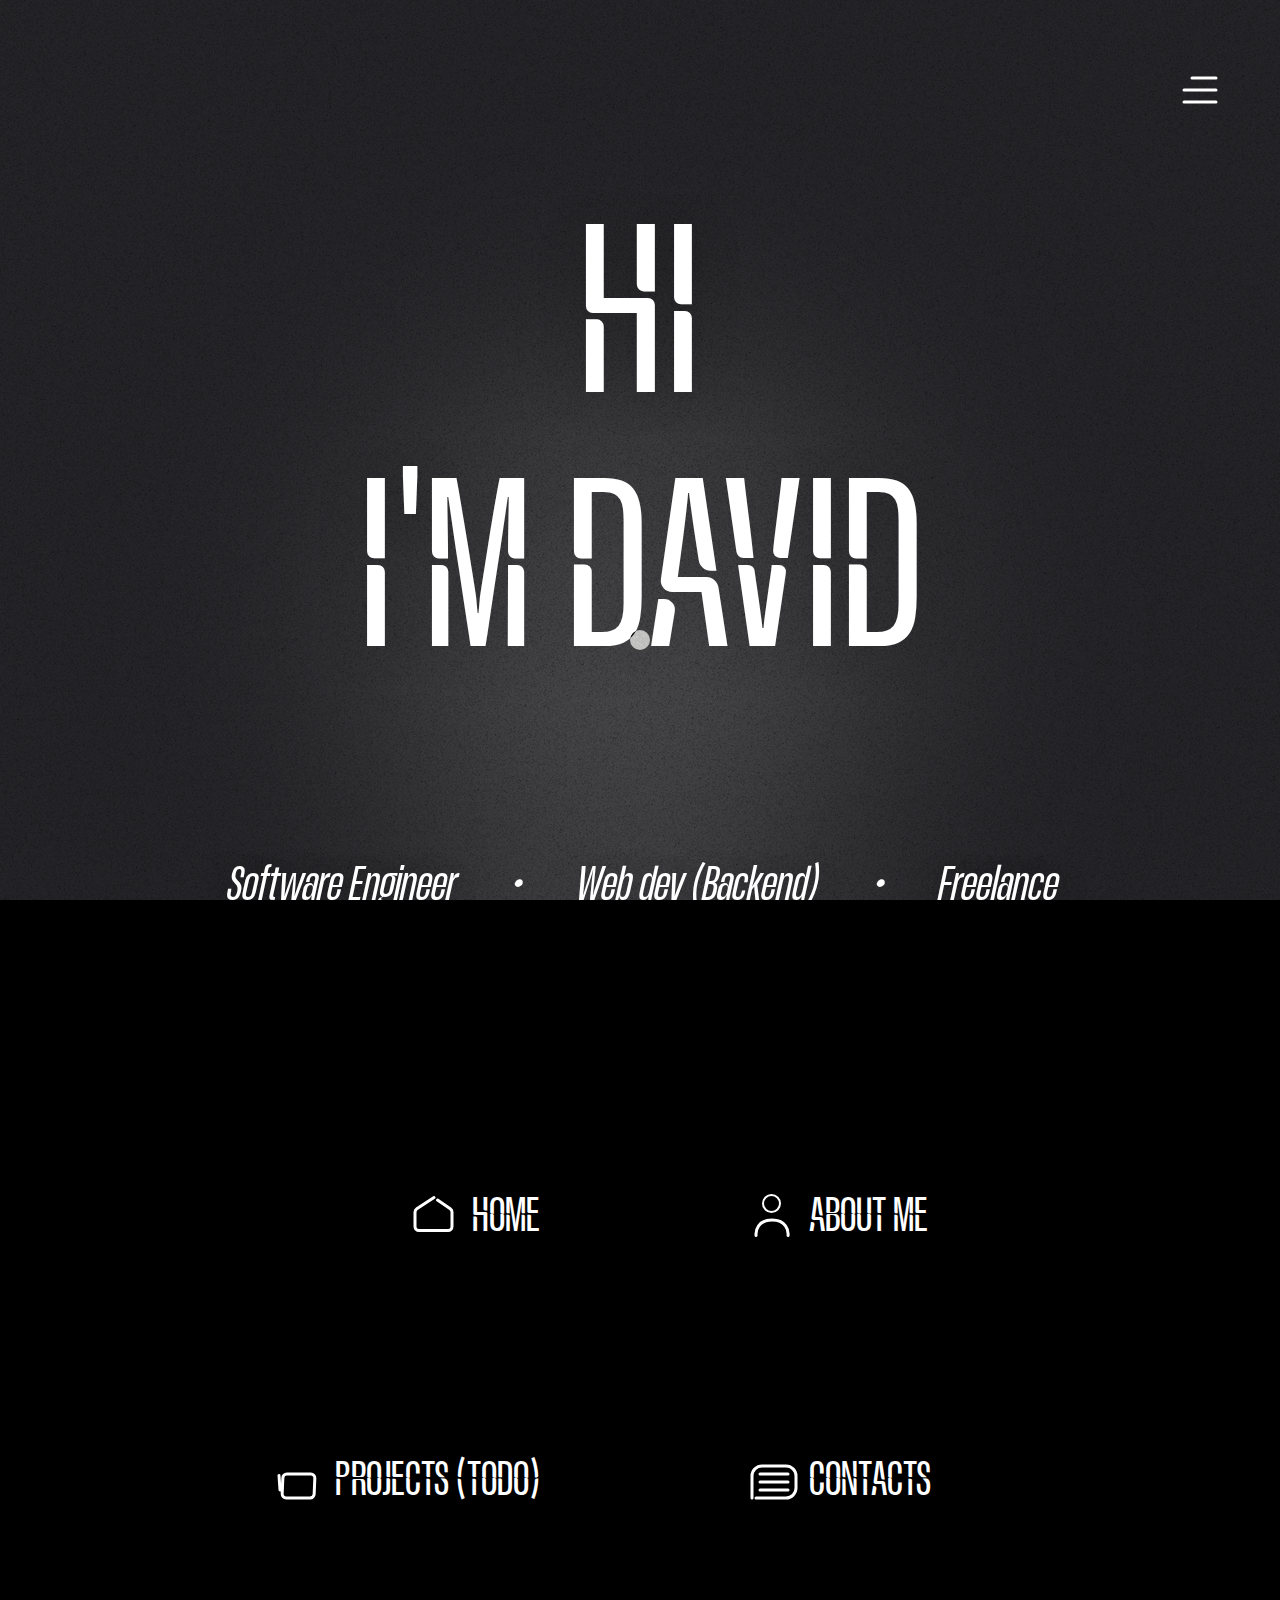
<file: index.html>
<!doctype html>
<html lang="en">

<head>
  <meta charset="UTF-8" />
  <meta name="viewport" content="width=device-width, initial-scale=1.0" />
  <link rel="stylesheet" href="assets/css/style.css" />
  <link rel="stylesheet" href="assets/css/style.mobile.css" />

  <!-- <script src="https://kit.fontawesome.com/1a38361ed6.js" crossorigin="anonymous"></script> -->
  <title>David Lakubu</title>
</head>

<body data-barba="wrapper">
  <div id="blob" class="follow-cursor"></div>

  <div id="main-view" data-barba="container" data-barba-namespace="home">
    <div id="hero">
      Hi <br>
      <span class="hero-special">I'm David</span><br>
      <!-- <span class="hero-caption">Currently in Mauritius</span><br> -->
      <span class="hero-subspecial cursor-hover-effect">Software Engineer</span>
      <span class="hero-subspecial">・</span>
      <span class="hero-subspecial cursor-hover-effect">Web dev (Backend)</span>
      <span class="hero-subspecial">・</span>
      <span class="hero-subspecial cursor-hover-effect">Freelance</span><br>
      <!-- <span class="hero-subspecial">Handsome</span> -->
      <!-- <span class="hero-subspecial">Guitarist</span> -->
      <!-- <span class="hero-subspecial">Cook</span> -->
    </div>
  </div>
  <!-- <button id="menu-toggle">
            <img src="./assets/img/menu-icon.svg"/>
        </button> -->
  <home-menu></home-menu>
  <menu-toggle></menu-toggle>
  <div id="cursor" class="follow-cursor"></div>
  <!-- <script src="https://cdnjs.cloudflare.com/ajax/libs/gsap/3.12.5/gsap.min.js"></script> -->
  <!-- <script src="https://unpkg.com/@barba/core"></script> -->

  <script type="module" src="assets/js/app.js"></script>
</body>

</html>
</file>
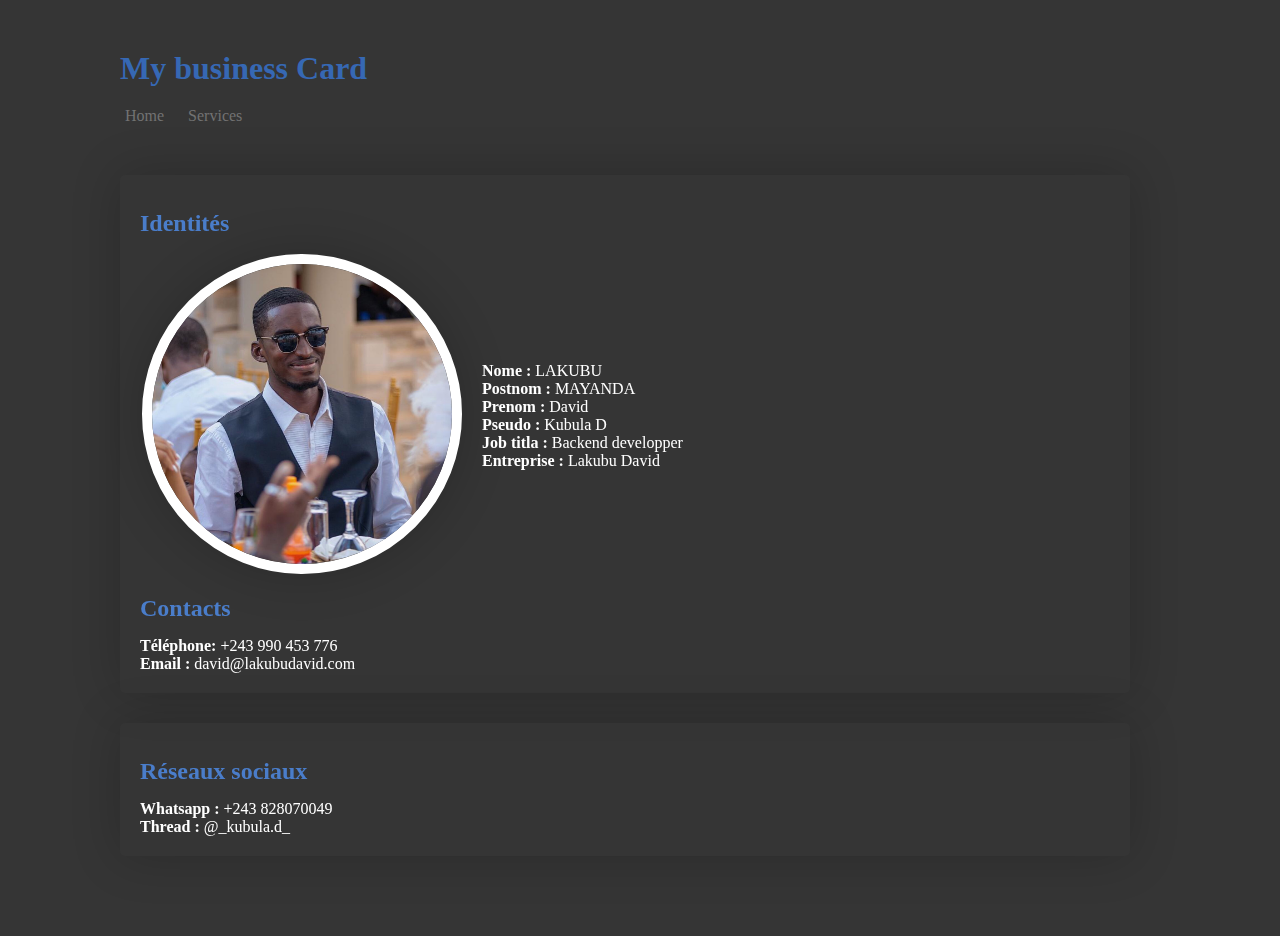
<file: _old/index.html>
<!DOCTYPE html>
<html>

<head>
	<meta charset="utf-8">
	<title>Lakubu David</title>
	<link rel="stylesheet" href="css/style.css">
</head>

<body>

	<div id="menu">
		<h1>
			My business Card
		</h1>
		<a href="index.html">Home</a>
		<a href="services.html">Services</a>
	</div>
	<div id="identites">
		<h2>Identités</h2>

		<table>
			<tr>
				<td><img src="images/profile/profile2.jpg" alt="Photo de profile"></td>
				<td>
					<p>
						<strong>Nome : </strong>LAKUBU<br>
						<strong>Postnom : </strong>MAYANDA<br>
						<strong>Prenom : </strong>David<br>
						<strong>Pseudo : </strong>Kubula D<br>
						<strong>Job titla : </strong>Backend developper<br>
						<strong>Entreprise : </strong>Lakubu David<br>
					</p>
				</td>
			</tr>
		</table>
		<h2>Contacts</h2>
		<p>
			<strong>Téléphone: </strong>
			+243 990 453 776<br>
			<strong>Email : </strong>
			david@lakubudavid.com<br>
		</p>
	</div>
	<div id="reseaux">

		<h2>Réseaux sociaux</h2>
		<p>
			<strong>Whatsapp : </strong>+243 828070049<br>
			<!-- <strong>Facebook : </strong>facebook.com/lui_meme<br> -->
			<strong>Thread : </strong>@_kubula.d_<br>
		</p>
	</div>
</body>

</html>
</file>
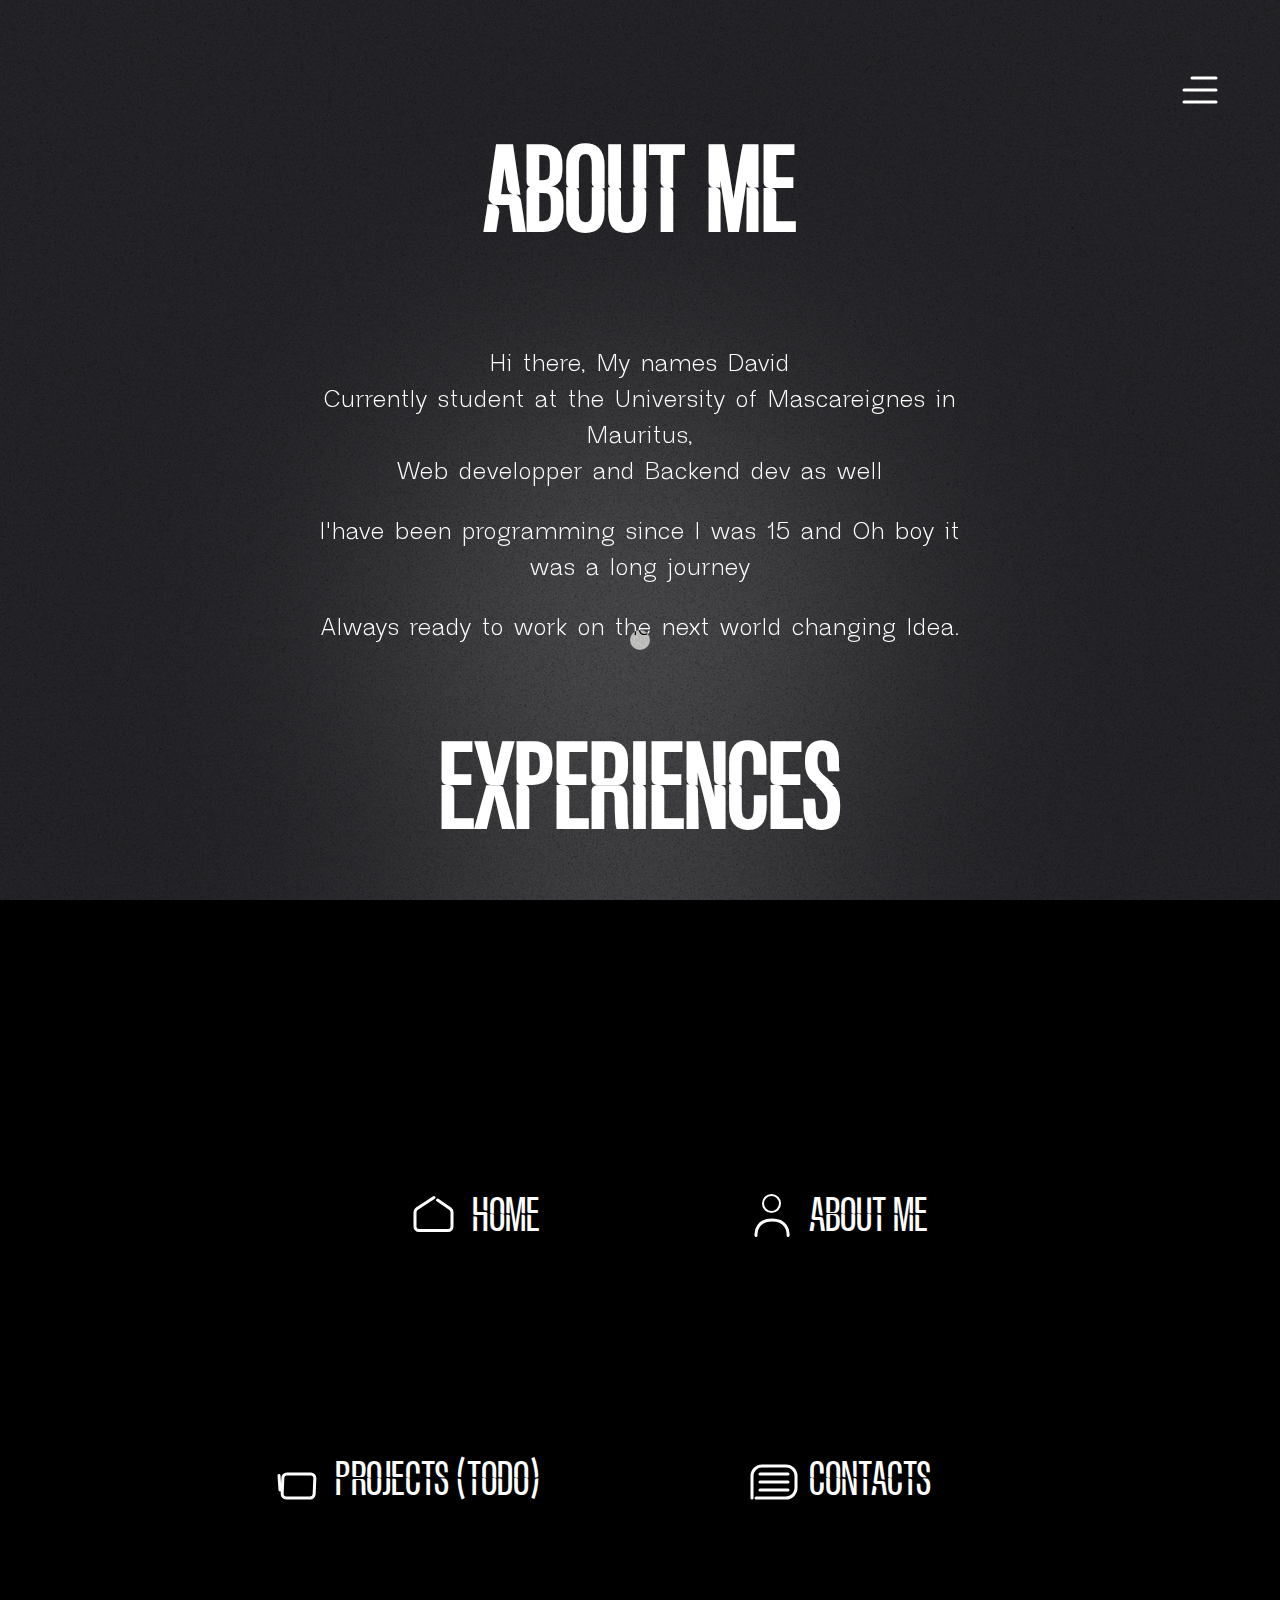
<file: about-me.html>
<!doctype html>
<html lang="en">

<head>
  <meta charset="UTF-8" />
  <meta name="viewport" content="width=device-width, initial-scale=1.0" />
  <link rel="stylesheet" href="assets/css/style.css" />
  <link rel="stylesheet" href="assets/css/style.mobile.css" />
  <title>About ME</title>
</head>

<body data-barba="wrapper">
  <div id="blob" class="follow-cursor"></div>
  <div id="main-view" data-barba="container" data-barba-namespace="about-me">
    <section id="about-me-section">
      <section id="content">
        <h1>About Me</h1>
        <p>
          Hi there, My names David <br />
          Currently student at the University of Mascareignes in
          Mauritus,<br />
          Web developper and Backend dev as well <br />
        </p>
        <p>
          I'have been programming since I was 15 and Oh boy it was a
          long journey <br />
        </p>
        <p>Always ready to work on the next world changing Idea.</p>
        <h1>Experiences</h1>
        <p>
        <h2>Website for <a href="https://aeesservices.com">aees services</a>,May 2023,DR Congo</h2>
        I worked on remaking the website for aeesservices using Nuxt.
        </p>
        <p>
        <h2>Intern at iTelligence Sys ,May-July 2024,Mauritius</h2>
        During this internship I implemented a POS with my team using Netsuite and Xojo.
        </p>
        <skill-list></skill-list>
        <a href="/contact-me" class="btn cursor-hover-effect">Contact me</a>
      </section>
    </section>
  </div>
  <home-menu></home-menu>
  <menu-toggle></menu-toggle>

  <div id="cursor" class="follow-cursor"></div>
  <!-- <script src="https://cdnjs.cloudflare.com/ajax/libs/gsap/3.12.5/gsap.min.js"></script> -->
  <!-- <script src="https://unpkg.com/@barba/core"></script> -->
  <script type="module" src="assets/js/app.js"></script>
</body>

</html>
</file>
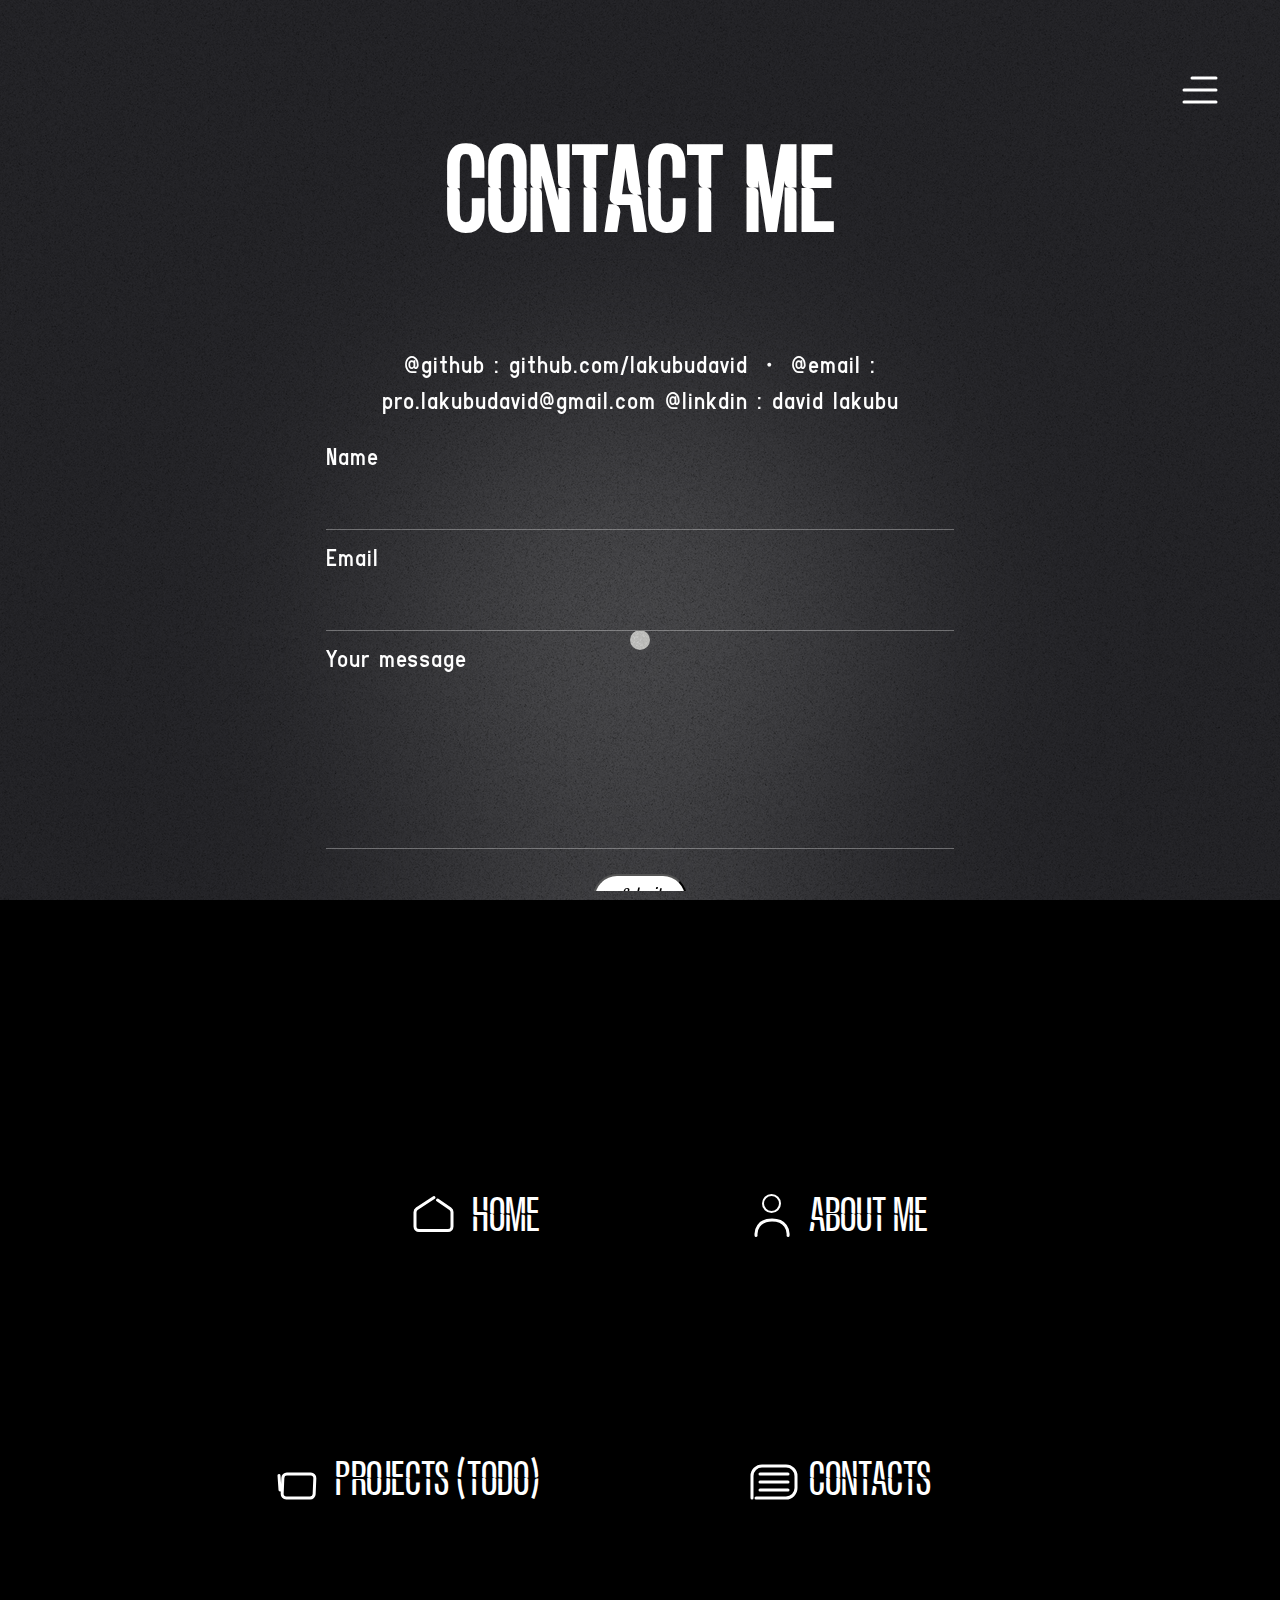
<file: contact-me.html>
<!doctype html>
<html lang="en">

<head>
  <meta charset="UTF-8" />
  <meta name="viewport" content="width=device-width, initial-scale=1.0" />
  <link rel="stylesheet" href="assets/css/style.css" />
  <link rel="stylesheet" href="assets/css/style.mobile.css" />

  <!-- <script src="https://kit.fontawesome.com/1a38361ed6.js" crossorigin="anonymous"></script> -->
  <title>David Lakubu</title>
</head>

<body data-barba="wrapper">
  <div id="blob" class="follow-cursor"></div>

  <div id="main-view" data-barba="container" data-barba-namespace="contact-me">
    <section id="contact-me-section">
      <section id="content">
        <h1>Contact me</h1>
        <span>@github : <a href="https://github.com/lakubudavid">github.com/lakubudavid</a></span>
        ・
        <span>@email : <a href="mailto:pro.lakubudavid@gmail.com">pro.lakubudavid@gmail.com</a></span>
        <span>@linkdin : <a href="https://www.linkedin.com/in/david-lakubu-103115302/">david lakubu </a></span>
        <!-- ・ -->
        <form action="https://formsubmit.co/pro.lakubudavid@gmail.com" method="POST">
          <!-- <div class="row"> -->
          <div class="form">
            <div class="form-group">
              <label for="name">Name</label>
              <input type="text" id="name" name="name" />
            </div>
            <div class="form-group">
              <label for="email">Email</label>
              <input type="email" id="email" name="email" />
            </div>
            <!-- </div> -->
            <div class="form-group">
              <label for="message">Your message</label><br>
              <textarea name="message" id="message" cols="40" rows="3"></textarea>
            </div>
          </div>
          <input type="submit" class="btn">
        </form>
      </section>
    </section>
    <!-- <div id="hero">
                Hi <br>
                <span class="hero-special">I'm David</span><br>
                <span class="hero-subspecial cursor-hover-effect">Software Engineer 💻</span>
                <span class="hero-subspecial">・</span>
                <span class="hero-subspecial cursor-hover-effect">Web dev 🌐</span>
                <span class="hero-subspecial">・</span>
                <span class="hero-subspecial cursor-hover-effect">Cool dude 😎</span>
                <!-- <span class="hero-subspecial">Handsome</span> -->
    <!-- <span class="hero-subspecial">Guitarist</span> -->
    <!-- <span class="hero-subspecial">Cook</span> 
            </div> -->
  </div>
  <!-- <button id="menu-toggle">
            <img src="./assets/img/menu-icon.svg"/>
        </button> -->
  <home-menu></home-menu>
  <menu-toggle></menu-toggle>
  <div id="cursor" class="follow-cursor"></div>
  <!-- <script src="https://cdnjs.cloudflare.com/ajax/libs/gsap/3.12.5/gsap.min.js"></script> -->
  <!-- <script src="https://unpkg.com/@barba/core"></script> -->

  <script type="module" src="assets/js/app.js"></script>
</body>

</html>
</file>
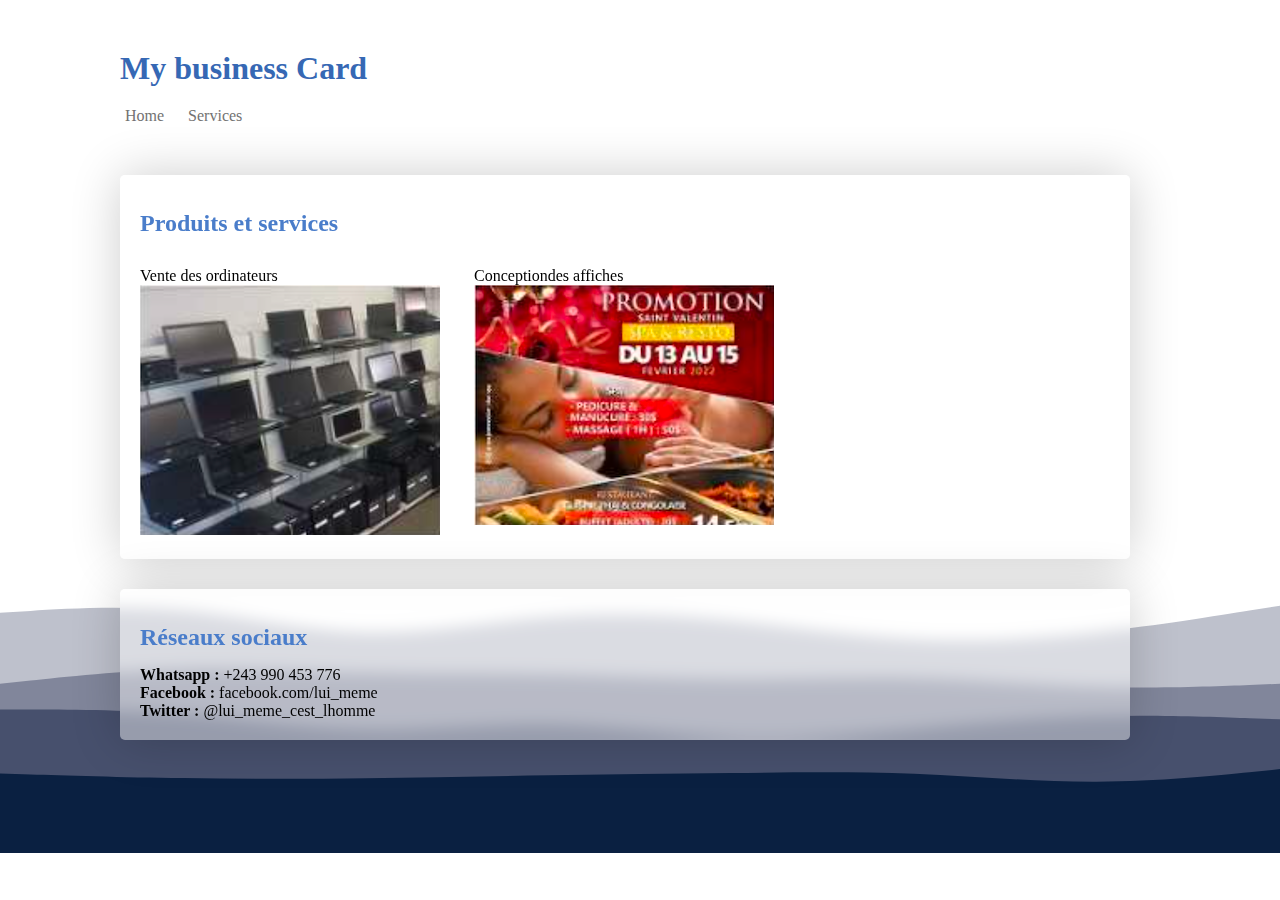
<file: services.html>
<!DOCTYPE html>
<html>

<head>
    <meta charset="utf-8">
    <title>Services</title>
    <link rel="stylesheet" href="css/style.css">
</head>

<body>
    <div id="menu">
        <h1>
            My business Card
        </h1>
        <a href="index.html">Home</a>
        <a href="services.html">Services</a>
    </div>
    <div id="produits">

        <h2>Produits et services</h2>
        <!-- <ol> -->
        <p>
            Vente des ordinateurs<br>
            <img src="images/services/ordi.png" alt="Vente ordinateurs">
        </p>
        <p>Conceptiondes affiches<br>
            <img src="images/services/affiche.png" alt="Conception des affiches">
        </p>
        <!-- <li>Montage des ordinateurs<br>
                <img src="images/services/montage.jpg" alt="Montage d'ordinateurs"></li> -->
        <!-- </ol> -->

    </div>
    <div id="reseaux">
        <h2>Réseaux sociaux</h2>
        <p>
            <strong>Whatsapp : </strong>+243 990 453 776<br>
            <strong>Facebook : </strong>facebook.com/lui_meme<br>
            <strong>Twitter : </strong>@lui_meme_cest_lhomme<br>
        </p>
    </div>
</body>

</html>
</file>
<file: assets/css/style.css>
@font-face {
  font-family: "Neue Regrade";
  src: url("../fonts/Neue\ Regrade\ Variable.ttf");
}

@font-face {
  font-family: "ZT Ravigsfen";
  src: url("../fonts/ZTRavigsfen-Alternate.ttf");
  font-style: normal;
}

@font-face {
  font-family: "ZT Ravigsfen";
  src: url("../fonts/ZTRavigsfen-Oblique.ttf");
  font-style: italic;
}

@font-face {
  font-family: "Lambda";
  src: url("../fonts/Lambda-Regular.ttf");
}

* {
  --hero-special-color: #beff33;
}

body {
  font-family: Orbitron;
  background-color: #2b2b32;
  color: #fff;
  /* color:#000; */
  /* background-color: #afa9c7; */
  overflow-x: hidden;
  overflow-y: hidden;
  max-width: 100vw;
  max-height: 100vh;
  margin: 0px;
  height: 0px;

  cursor: default;
  /* cursor: none; */
  /* url("../img/cursor.svg"); */
}

a {
  text-decoration: none;
  color: #fff;
}

a:hover {
  text-decoration: none;
  color: #ffdeeb;
  /* letter-spacing: 1px; */
}

h1 {
  font-family: "ZT Ravigsfen";
  font-size: 5em;
  /* text-align: center; */
  padding: 50px;
}

h2 {
  font-family: "ZT Ravigsfen";
  font-style: italic;
  font-size: 2em;
  padding: 50px;
}

#main-view {
  backdrop-filter: blur(128px);
  background-image: url("../img/noise-bg.png");
  background-color: rgba(35, 35, 35, 0.4);
  /* background-o; */
  width: 100vw;
  height: 100vh;
  z-index: 20;
  /* overflow-y: scroll; */
  /* padding: 0px 100px; */
}

#cursor {
  /* transform: ; */

  mix-blend-mode: difference;
  position: absolute;
  min-width: 20px;
  min-height: 20px;
  border-radius: 50%;
  background: #fff;
  /* border: 0.5px solid rgba(255, 255, 255, 0.201); */

  pointer-events: none;
  top: 0px;
  left: 0px;

  /* transition: transform 300ms cubic-bezier(0.87, 0, 0.13, 1); */

  z-index: 2000;
}

@keyframes pulse {
  0% {
    opacity: 0;
    /* background-color: #fff; */
  }

  /* 10%{
    opacity: 0.2;
    /* background-color: rgba(123, 0, 255, 0.732); 
  } */
  20% {
    opacity: 0.4;
    /* background-color: rgb(62, 128, 0); */
  }

  40% {
    opacity: 1;
    /* background-color: rgba(255, 1, 90, 0.536); */
  }

  60% {
    opacity: 1;
    /* background-color: rgba(255, 170, 51, 0.718); */
  }

  80% {
    opacity: 0.5;
    /* background-color: #beff33; */
  }

  100% {
    opacity: 0.2;
    /* background-color: #fff; */
  }
}

#main-view section {
  padding: 50px;
  /* width: 100%; */
  /* height: 100%; */
}

#content {
  letter-spacing: 1px;
  word-spacing: 2px;
  line-height: 1.5em;

  overflow-y: scroll;
  height: fit-content;
  /* max-height: 100%; */
}

#blob {
  position: absolute;
  min-width: 500px;
  min-height: 500px;
  border-radius: 50%;
  background: #fff5;
  /* border: 0.5px solid rgba(255, 255, 255, 0.201); */

  pointer-events: none;
  top: 0px;
  left: 0px;

  transform: translate(-250px, -250px);

  z-index: -5;

  animation: pulse 5s ease-in-out infinite;
}

#hero {
  font-family: "ZT Ravigsfen";
  font-size: 15em;
  text-align: center;
  padding: 200px;

  text-shadow: 0px 5px 50px #0003;
}

#hero .hero-special {
  /* font-size: 1.2em; */
  /* -webkit-text-stroke: 2px #fff; */
  /* transition: all 500ms cubic-bezier(0.68, -0.6, 0.32, 1.6); */
  color: #fff;
}

#hero .hero-subspecial {
  font-size: 0.2em;
  color: #fff;
  font-style: italic;
  /* -webkit-text-stroke: 1px #fff; */
  /* transition: all 500ms cubic-bezier(0.68, -0.6, 0.32, 1.6); */
}

#hero .hero-caption {
  font-size: 0.1em;
  color: #fff;
  font-style: italic;
  /* -webkit-text-stroke: 1px #fff; */
  /* transition: all 500ms cubic-bezier(0.68, -0.6, 0.32, 1.6); */
}

/* #hero .hero-special:hover{
}
#hero .hero-special:hover:nth-child(1) {
    text-shadow: 0 0 50px #ffaa33;
}
#hero .hero-special:hover:nth-child(2) {
    text-shadow: 0 0 50px #d82353;
}
#hero .hero-special:hover:nth-child(3) {
    text-shadow: 0 0 50px #bf5319;
} */

#hero span:hover {
  /* font-style: oblique; */
  /* color:transparent; */
  /* -webkit-text-stroke: 1px #fff; */
}

#menu-toggle {
  z-index: 1000;
  position: fixed;
  top: 50px;
  right: 0px;
  transform: translate(-50%, 0%) scale(100%);
  width: 80px;
  height: 80px;
  border-radius: 50%;

  /* border: 1px solid #0000; */
  border: none;

  display: flex;
  justify-content: center;
  align-items: center;

  text-align: center;

  transition: all 400ms cubic-bezier(0.215, 0.61, 0.355, 1);

  cursor: pointer;

  /* background: radial-gradient(#333,#000); */
  background: #0000;
  /* backdrop-filter:blur(16px); */
}

#menu-toggle.top {
  left: 0px;
  top: 0px;
  content: " <- ";
}

#menu-toggle:hover {
  transform: translate(-50%, 0%) scale(130%);
  /* rotate(90deg); */
}

#menu {
  position: absolute;
  left: 0px;
  top: 0px;
  width: 100vw;
  height: 100vh;
  /* scale: 0%; */

  display: flex;
  background-color: #000;
  /* backdrop-filter: blur(0px); */
  /* opacity: 0; */
  /* border-radius: 100%; */

  transition: all 300ms cubic-bezier(0.87, 0, 0.13, 1);
}

#home-button {
  position: absolute;
  transform: translate(50%, 0%);
  min-width: 50px;
  min-height: 50px;
  border-radius: 50%;
  padding: 5px;
  margin: 50px 0px;

  text-align: center;
  display: flex;
  justify-content: center;
  align-items: center;

  right: 50%;
  color: #fff;

  transition: all 500ms ease-in-out;
  z-index: 100;
}

#home-button a {
  text-align: center;
  display: flex;
  justify-content: center;
  align-items: center;
}

#home-button:hover {
  color: #000;
  /* background-color: #fff; */
  transform: translate(50%, 0%) scale(130%);
}

#menu.show {
  /* scale: 100%; */
  top: 0px;
  left: 0px;
  background-color: #000;
  /* color:#000 !important; */
  /* border-radius: 0px; */
  /* backdrop-filter: blur(16px); */
  opacity: 1;
}

section#about-me-section {
  font-family: "Neue Regrade", "Lambda";
}

section#contact-me-section {
  font-family: "Lambda";
  padding: 0px 20%;
}

section#contact-me-section,
section#about-me-section {
  overflow-y: scroll;
  max-height: 99vh;
  padding: 0px 20%;
  font-size: 1.5em;
}

section #content {
  text-align: center;
  /* font-family: "Neue Regrade","Lambda"; */
  /* font-size: 1.5em; */

  /* max-height: 99vh; */
  /* overflow-y: scroll; */
  /* padding: 0px 20%; */
}

section {
  padding: 100px;
}

.menu-item {
  width: 50%;
  height: 50%;
  display: flex;
  justify-content: center;
  align-items: center;

  transition: all 500ms cubic-bezier(0.34, 1.56, 0.64, 1);
  /* border: inside 1px solid #fff; */
}

.menu-link {
  cursor: pointer;
  transition: all 500ms;
  /* border : 1px solid transparent; */
  display: flex;
  justify-content: center;
  align-items: center;
  gap: 0px 5px;
}

.menu-item:hover {}

.menu-item>* {
  padding: 100px;
  font-size: 3rem;
  font-family: "Saira", "ZT Ravigsfen";
}

.btn {
  font-family: "ZT Ravigsfen";
  font-style: italic;
  font-size: 0.95em;

  padding: 10px 25px;
  margin: 5px;
  border-radius: 50px;

  background-color: #fff;
  color: #000;

  transition: all 500ms cubic-bezier(0.34, 1.56, 0.64, 1);
}

.btn:hover {
  background-color: #eee;
  color: #000;
  letter-spacing: 1px;
}

.row {
  display: flex;
  flex-direction: row;
  justify-content: center;
  /* align-items: center; */
  gap: 20px;
}

input[type="text"],
input[type="email"],
textarea {
  border: none;
  border-bottom: 1px solid #ffffff53;
  background-color: transparent;
  /* width: 250px; */
}

input,
textarea {
  font-family: "Lambda";
  font-size: 1em;
  color: #fff;
  resize: none;
  /* text-align: center; */

  transition: all 200ms ease-in-out;
}

input:focus,
textarea:focus {
  border-bottom: 2px solid #fff;
  outline: none;
}

.form-group-inline {
  display: flex;
  flex-direction: row;
  gap: 25px;
}

/* .form-group-inline > * {
  /* width: max-content; 
} */
.form-group {
  display: flex;
  flex-direction: column;
  gap: 25px;
  width: 100%;
  text-align: left;
}

/* .form-group > * {
  width: 100%;
} */
.form {
  display: flex;
  flex-direction: column;
  justify-content: center;
  /* align-items: center; */
  /* width: 500px; */
  /* flex-wrap: wrap; */
  gap: 10px;
  color: #fff;
  padding: 20px;

}

@media (min-width: 768px) {
  #menu {
    flex-direction: row;
    flex-wrap: wrap;

    top: 100vh;
  }

  .menu-item:nth-child(3) {
    justify-content: flex-end;
    align-items: flex-start;

    /* border-top: 1px solid #fff; */
  }

  .menu-item:nth-child(1) {
    justify-content: flex-end;
    align-items: flex-end;
    /* border-right: 1px solid #fff; */
  }

  .menu-item:nth-child(2) {
    justify-content: flex-start;
    align-items: flex-end;

    /* border-bottom:1px solid #fff; */
  }

  .menu-item:nth-child(4) {
    justify-content: flex-start;
    align-items: flex-start;

    /* border-left:1px solid #fff; */
  }
}
</file>
<file: assets/css/style.mobile.css>
@media (max-width:900px){
    #hero{
        font-size: 7em;
        text-align: center;
        padding: 100px;
    }

    #menu{
        justify-content: center;
        flex-wrap: nowrap;
        flex-direction: column;
        left:100vw;
    }

    #main-view{
    }

    #main-view section{
        padding: 20px;
    }

    #main-view section:nth-child(1){
        padding-top: 50px;
    }

    .menu-item{
        height: fit-content;

    }
    .menu-item > *{
        justify-content: center;
        align-items: center;
        padding: 20px;
    }

    .follow-cursor{
        display: none;
    }
}
</file>
<file: _old/css/style.css>
*{
    padding: 0px;
    margin: 0px;
    transition: all 300ms ease-in-out;

    --background-color : #353535;
    --text-color : #fff;
}
body{
background-color: var(--background-color);
color : var(--text-color);
/* background: url("../images/bg6.svg"); */
background-size: cover;
background-repeat: no-repeat;
padding: 50px 50px 50px 20px;
font-family: Nunito;
}

h1{
    color:#3668b4;
}

#menu{
    display: inline-block;
}

#menu{
    margin-left: 100px;
}

#menu a{
    text-decoration: none;
    display: inline-block;
    margin-right: 10px;
    color:rgb(114, 114, 114);
    padding: 20px 5px;
}

#menu a:hover{
    /* background-color: white; */
    font-weight: 600;
    letter-spacing: 1px;
    /* color:#fff; */

}

#identites,#reseaux,#produits{
    /* background-color: #ffffff6f; */
    backdrop-filter: blur(8px);
    /* color:#fff; */
    margin-top: 30px;
    margin-bottom: 30px;
    margin-left: 100px;
    margin-right: 100px;
    padding: 20px;
    border-radius: 5px;
    /* border: 2px solid rgba(0, 0, 0, 0.361); */
    box-shadow: 0px 0px 50px 0px #0003;
}

#identites:hover,#reseaux:hover,#produits:hover{

    /* border: 2px solid rgba(0, 0, 0, 0.361); */
    box-shadow: 0px 0px 100px 0px #1484fc1b;
    box-shadow: 0 0 50px #0003;
}

#identites table tr{
    display: flex;
    /* justify-content: center; */
    align-items: center;
}

#identites img{
    width: 300px;
    object-fit: cover;
    border: 10px solid #fff;
    box-shadow: 0 0 50px #0003;
    border-radius: 50%;
}

h2{
    color:#4a7dca;
    margin-top: 15px;
    margin-bottom: 15px;
}

h2:hover{
    letter-spacing: 0.5px;
}

td{
    display: inline-block;
    margin-right: 20px;
    vertical-align: top;
}
#produits p{
    display: inline-block;
    margin-right: 30px;
    margin-top: 15px;
    vertical-align: top;
}

#produits p img{
    width: 300px;
}
</file>
<file: css/style.css>
*{
    padding: 0px;
    margin: 0px;
    transition: all 300ms ease-in-out;

    --background-color : #eee;
}
body{
background-color: var(--background-color);
background: url("../images/bg6.svg");
background-size: cover;
background-repeat: no-repeat;
padding: 50px 50px 50px 20px;
font-family: Nunito;
}

h1{
    color:#3668b4;
}

#menu{
    display: inline-block;
}

#menu{
    margin-left: 100px;
}

#menu a{
    text-decoration: none;
    display: inline-block;
    margin-right: 10px;
    color:rgb(114, 114, 114);
    padding: 20px 5px;
}

#menu a:hover{
    /* background-color: white; */
    font-weight: 600;
    letter-spacing: 1px;
    /* color:#fff; */

}

#identites,#reseaux,#produits{
    background-color: #ffffff6f;
    backdrop-filter: blur(8px);
    /* color:#fff; */
    margin-top: 30px;
    margin-bottom: 30px;
    margin-left: 100px;
    margin-right: 100px;
    padding: 20px;
    border-radius: 5px;
    /* border: 2px solid rgba(0, 0, 0, 0.361); */
    box-shadow: 0px 0px 50px 0px #0003;
}

#identites:hover,#reseaux:hover,#produits:hover{

    /* border: 2px solid rgba(0, 0, 0, 0.361); */
    box-shadow: 0px 0px 100px 0px #1484fc1b;
    box-shadow: 0 0 50px #0003;
}

#identites table tr{
    display: flex;
    /* justify-content: center; */
    align-items: center;
}

#identites img{
    width: 300px;
    object-fit: cover;
    border: 10px solid #fff;
    box-shadow: 0 0 50px #0003;
    border-radius: 50%;
}

h2{
    color:#4a7dca;
    margin-top: 15px;
    margin-bottom: 15px;
}

h2:hover{
    letter-spacing: 0.5px;
}

td{
    display: inline-block;
    margin-right: 20px;
    vertical-align: top;
}
#produits p{
    display: inline-block;
    margin-right: 30px;
    margin-top: 15px;
    vertical-align: top;
}

#produits p img{
    width: 300px;
}
</file>
